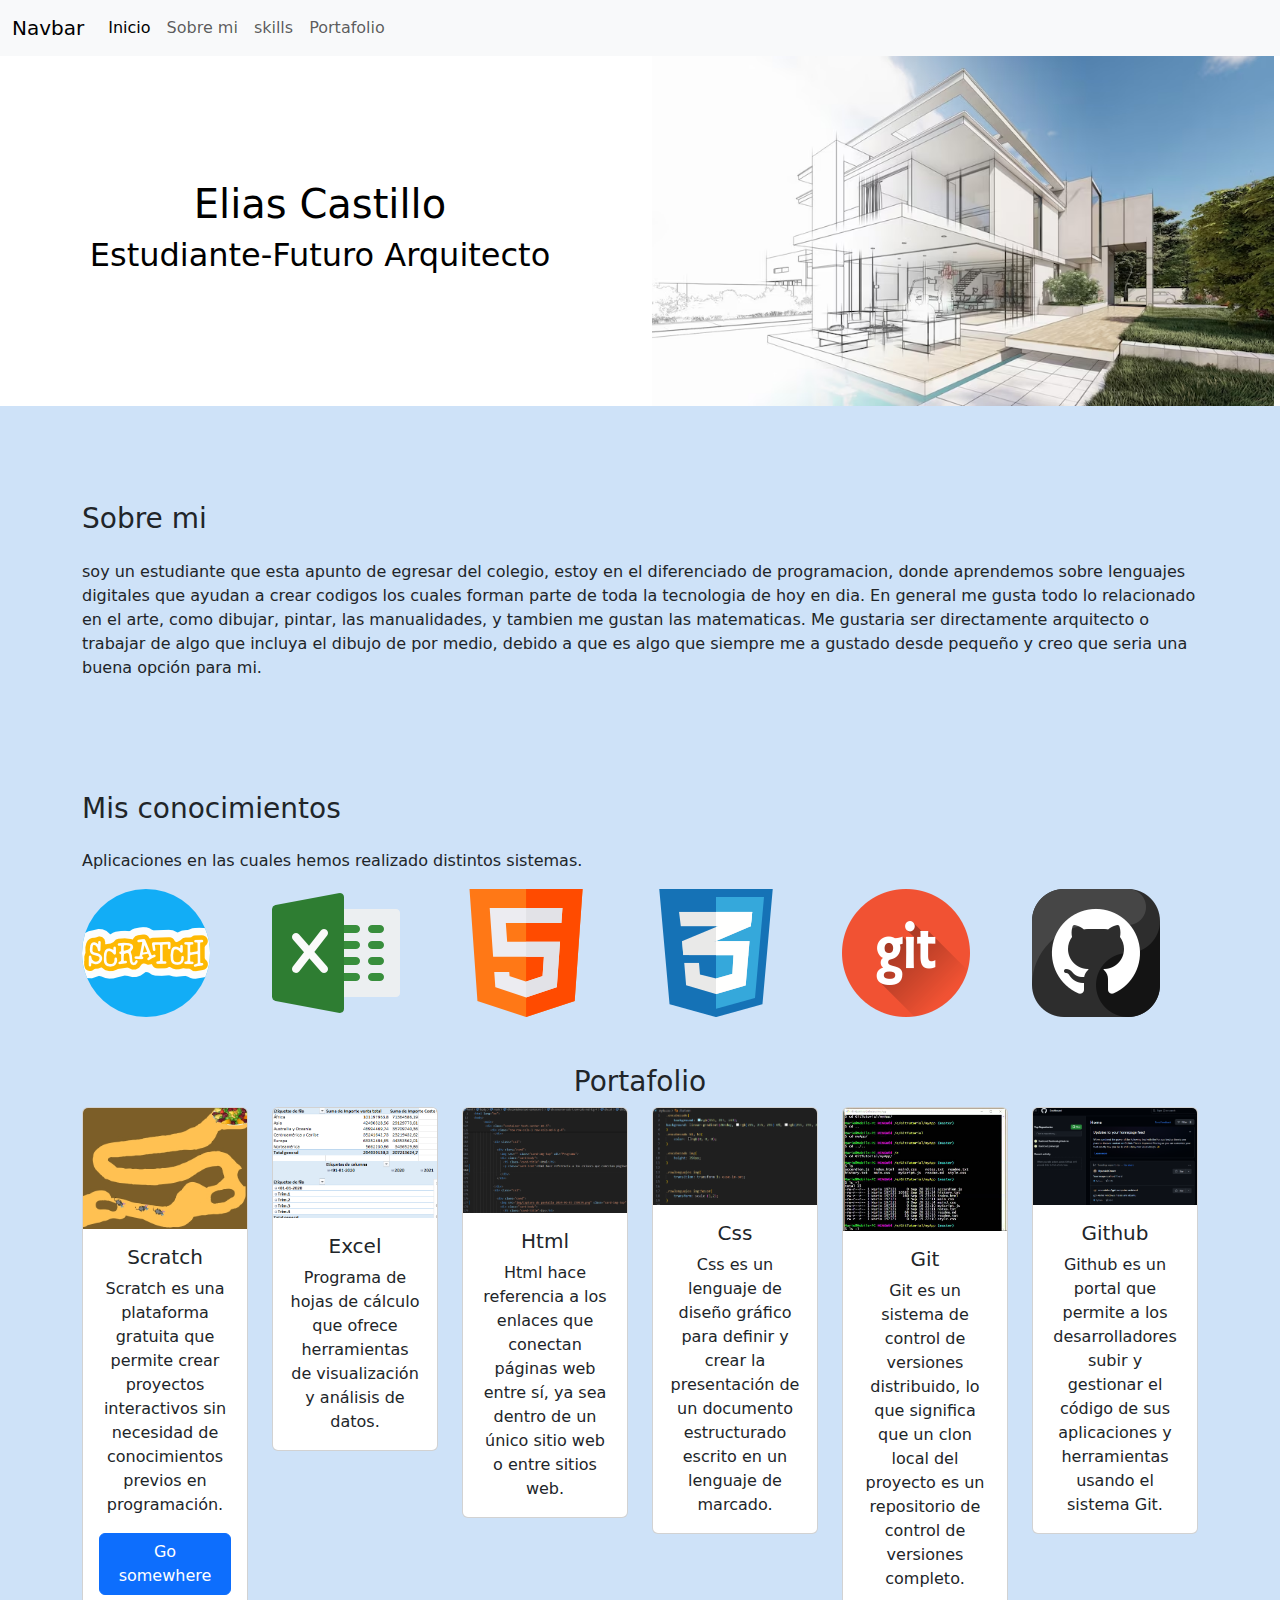
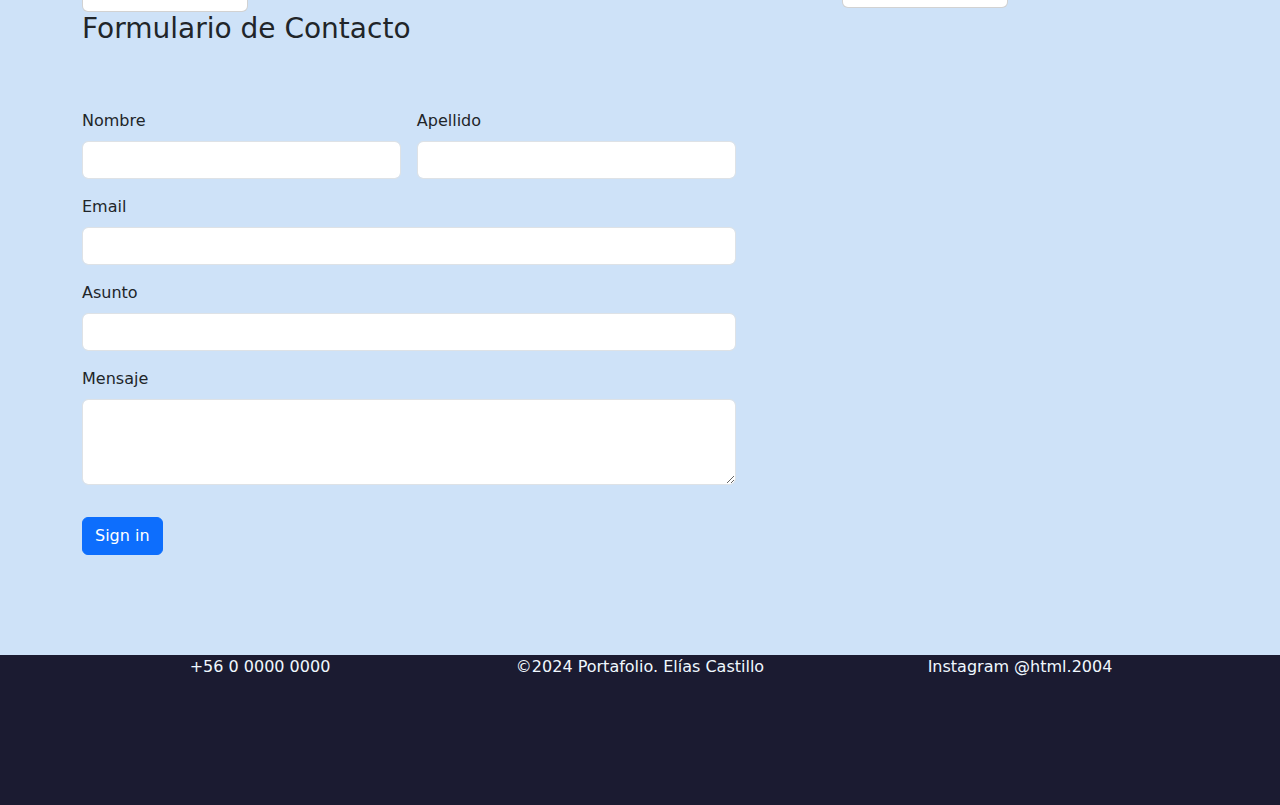
<file: index.html>
<!DOCTYPE html>
<html lang="en">
<head>
    <meta charset="UTF-8">
    <meta name="viewport" content="width=device-width, initial-scale=1.0">
    <title>Elias Castillo</title>
    <link href="https://cdn.jsdelivr.net/npm/bootstrap@5.3.3/dist/css/bootstrap.min.css" rel="stylesheet" integrity="sha384-QWTKZyjpPEjISv5WaRU9OFeRpok6YctnYmDr5pNlyT2bRjXh0JMhjY6hW+ALEwIH" crossorigin="anonymous">
    <link rel="stylesheet" href="style.css">

</head>

<body>

    <nav class="navbar navbar-expand-lg bg-body-tertiary">
        <div class="container-fluid">
          <a class="navbar-brand" href="#">Navbar</a>
          <button class="navbar-toggler" type="button" data-bs-toggle="collapse" data-bs-target="#navbarSupportedContent" aria-controls="navbarSupportedContent" aria-expanded="false" aria-label="Toggle navigation">
            <span class="navbar-toggler-icon"></span>
          </button>
          <div class="collapse navbar-collapse" id="navbarSupportedContent">
            <ul class="navbar-nav me-auto mb-2 mb-lg-0">
              <li class="nav-item">
                <a class="nav-link active" aria-current="page" href="#cabecera">Inicio</a>
              </li>
              <li class="nav-item">
                <a class="nav-link" href="#">Sobre mi</a>
              </li>
              <li class="nav-item">
                <a class="nav-link" href="#">skills</a>
              </li>
              <li class="nav-item">
                <a class="nav-link" href="#">Portafolio</a>
              </li>

            </ul>
          </div>
        </div>
      </nav>

      <header>
        <div class="container-fluid text-center" id="cabecera">
          <div class="row encabezado align-items-center">
            <div class="col-12 col-md-6 columna1">
              <h1>Elias Castillo</h1>
              <h2>Estudiante-Futuro Arquitecto</h2>
            </div>
            <div class="col-12 col-md-6 columna2">
              <img src="img/arqui.avif">
            </div>
          </div>
        </div>
      </header>

      <main>
        <div class="container mt-5">
          <div class="row">
            <div class="col-12 mt-5">
              <h3>Sobre mi</h3>
            </div>

            <div class="col-12 mt-3">
              <p>
                soy un estudiante que esta apunto de egresar del colegio, 
                estoy en el diferenciado de programacion, 
                donde aprendemos sobre lenguajes digitales que ayudan a crear codigos los cuales forman parte de toda la tecnologia de hoy en dia. 
                En general me gusta todo lo relacionado en el arte, como dibujar, pintar, las manualidades, y tambien me gustan las matematicas.
                Me gustaria ser directamente arquitecto o trabajar de algo que incluya el dibujo de por medio, 
                debido a que es algo que siempre me a gustado desde pequeño y creo que seria una buena opción para mi.

              </p>

            </div>
          


          </div>
        </div>

        <div class="container mt-5">
          <div class="row">
            <div class="col-12 mt-5">
              <h3>Mis conocimientos</h3>
            </div>

            <div class="col-12 mt-3">
              <p>
                Aplicaciones en las cuales hemos realizado distintos sistemas.
              </p>

            </div>

          


          </div>

          <div class="row row-cols-1 row-cols-md-6 rowlenguajes">

            <div class="col">
              <img src="img/scratch.png" alt="scratch">
            </div>

            <div class="col">
              <img src="img/excel.png" alt="Excel">
            </div>

            <div class="col">
              <img src="img/html.png" alt="html">
            </div>

            <div class="col">
              <img src="img/social.png" alt="css">
            </div>

            <div class="col">
              <img src="img/git.png" alt="git">
            </div>

            <div class="col">
              <img src="img/github.png" alt="github">
            </div>

          </div>

        </div>

       <div class="container text-center mt-5">
          <div class="row">
            <div class="col-12">
             <h3>Portafolio</h3>
            </div>
          </div>


          <div class="row row-cols-1 row-cols-md-6 g-4">

            <div class="col">

              <div class="card">
                <img src="img/raton.jpeg" class="card-img-top" alt="Programa">
                <div class="card-body">
                  <h5 class="card-title">Scratch</h5>
                  <p class="card-text">Scratch es una plataforma gratuita que permite crear proyectos interactivos sin necesidad de conocimientos previos en programación.</p>
                  <a href="https://scratch.mit.edu/projects/830472114/editor/" class="btn btn-primary">Go somewhere</a>
                </div>
              </div>
  
            </div>

            <div class="col">
              <div class="card">
                <img src="img/Captura de pantalla 2024-05-29 133710.png" class="card-img-top" alt="Programa">
                <div class="card-body">
                  <h5 class="card-title">Excel</h5>
                  <p class="card-text">Programa de hojas de cálculo que ofrece herramientas de visualización y análisis de datos.</p>
                  
                </div>
              </div>

            </div>

            <div class="col">

              <div class="card">
                <img src="img/Captura de pantalla 2024-06-03 151914.png" class="card-img-top" alt="Programa">
                <div class="card-body">
                  <h5 class="card-title">Html</h5>
                  <p class="card-text">Html hace referencia a los enlaces que conectan páginas web entre sí, ya sea dentro de un único sitio web o entre sitios web.</p>
                  
                </div>
              </div>

            </div>
            <div class="col">

              <div class="card">
                <img src="img/Captura de pantalla 2024-06-03 150634.png" class="card-img-top" alt="Programa">
                <div class="card-body">
                  <h5 class="card-title">Css</h5>
                  <p class="card-text">Css es un lenguaje de diseño gráfico para definir y crear la presentación de un documento estructurado escrito en un lenguaje de marcado.</p>
                  
                </div>
              </div>

            </div>
            <div class="col">

              <div class="card">
                <img src="img/git 000.jpg" class="card-img-top" alt="Programa">
                <div class="card-body">
                  <h5 class="card-title">Git</h5>
                  <p class="card-text">Git es un sistema de control de versiones distribuido, lo que significa que un clon local del proyecto es un repositorio de control de versiones completo.</p>
                  
                </div>
              </div>

            </div>
            <div class="col">

              <div class="card">
                <img src="img/Captura de pantalla 2024-06-03 152238.png" class="card-img-top" alt="Programa">
                <div class="card-body">
                  <h5 class="card-title">Github</h5>
                  <p class="card-text">Github es un portal que permite a los desarrolladores subir y gestionar el código de sus aplicaciones y herramientas usando el sistema Git.</p>
                  
                </div>
              </div>

            </div>
            
            


          </div>

        </div>

        <div class="container">
          <h3>Formulario de Contacto</h3>
          <form class="row g-3 mt-5 filaform">
            <div class="col-md-6">
              <label for="Nombre" class="form-label">Nombre</label>
              <input type="text" class="form-control" id="Nombre">
            </div>
            <div class="col-md-6">
              <label for="Apellido" class="form-label">Apellido</label>
              <input type="text" class="form-control" id="inputCity">
            </div>
            <div class="col-md-12">
              <label for="imputemail" class="form-label">Email</label>
              <input type="text" class="form-control" id="inputCity">
            </div>
            <div class="col-md-12">
              <label for="Asunto" class="form-label">Asunto</label>
              <input type="text" class="form-control" id="inputCity">
            </div>
            
            <div class="mb-3">
              <label for="textarea" class="form-label">Mensaje</label>
              <textarea class="form-control" id="exampleFormControlTextarea1" rows="3"></textarea>
            </div>

            <div class="col-12">
              <button type="submit" class="btn btn-primary">Sign in</button>
            </div>
          </form>

        </div>

        
                

      </main>

      <footer>
        <div class="container text-center">
          <div class="row align-items-center">
            <div class="col">
              +56 0 0000 0000
            </div>
            <div class="col">
              ©2024 Portafolio. Elías Castillo
            </div>
            <div class="col">
              Instagram @html.2004
            </div>
          </div>
        </div>
      </footer>



    <script src="https://cdn.jsdelivr.net/npm/bootstrap@5.3.3/dist/js/bootstrap.bundle.min.js" integrity="sha384-YvpcrYf0tY3lHB60NNkmXc5s9fDVZLESaAA55NDzOxhy9GkcIdslK1eN7N6jIeHz" crossorigin="anonymous"></script>
</body>
</html>
</file>
<file: style.css>
body{
    background-color: rgb(206, 226, 248);
}

.encabezado{
    background: rgb(151, 225, 243);
background: linear-gradient(266deg, rgb(255, 255, 255) 0%, rgb(255, 255, 255) 78%);
}
.encabezado h1, h2{
    color: rgb(0, 0, 0);
}

.encabezado img{
    height: 350px;
}

.rowlenguajes img{
    transition: transform 1s ease-in-out;
}

.rowlenguajes img:hover{
    transform: scale (1,2);
}

.filaform{
    width: 60%;
}

footer{
    background-color: rgb(27, 27, 49);
    margin-top: 100px;
    height: 150px;
    color:aliceblue
}
</file>
